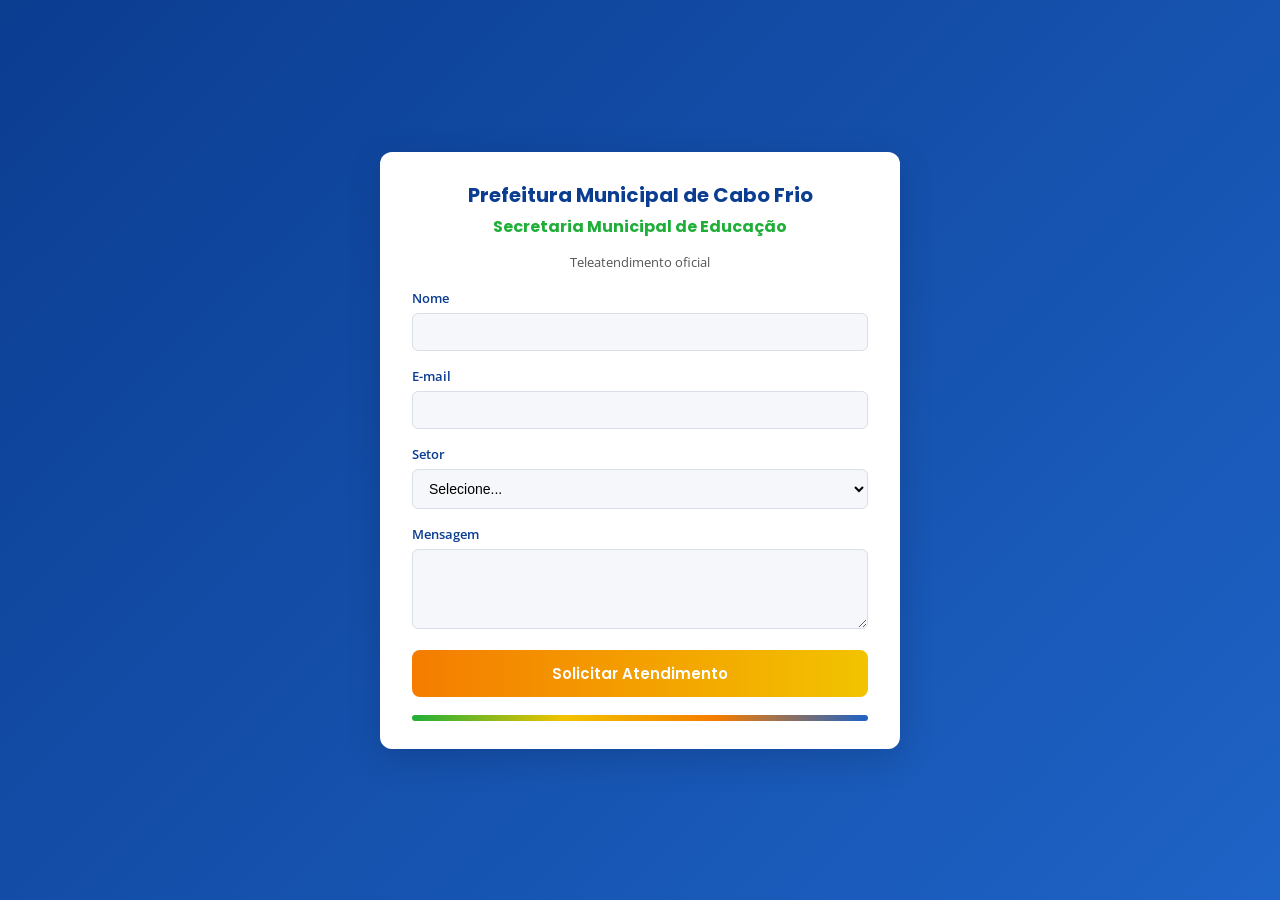
<file: Balcao.html>
<!DOCTYPE html>
<html lang="pt-BR">
<head>
<meta charset="UTF-8">
<meta name="viewport" content="width=device-width, initial-scale=1.0">

<link href="https://fonts.googleapis.com/css2?family=Poppins:wght@400;600&family=Open+Sans:wght@400;600&display=swap" rel="stylesheet">

<style>
/* (mantido seu design e aprimorado responsivo) */
:root{
    --azul-prefeitura:#0B3D91;
    --azul-claro:#1E63C6;
    --verde:#1FAF38;
    --amarelo:#F2C300;
    --laranja:#F57C00;
    --cinza-claro:#f5f7fa;
    --cinza-borda:#d9dee7;
}
*{box-sizing:border-box}
body{
    margin:0;
    background:linear-gradient(135deg,var(--azul-prefeitura),var(--azul-claro));
    font-family:'Open Sans',sans-serif;
    display:flex;
    align-items:center;
    justify-content:center;
    min-height:100vh;
    padding:16px;
}
.card{
    background:white;
    width:100%;
    max-width:520px;
    border-radius:12px;
    box-shadow:0 10px 35px rgba(0,0,0,0.15);
    padding:28px 32px;
}
.header{text-align:center;margin-bottom:18px}
.header h1{font-family:'Poppins';font-size:20px;color:var(--azul-prefeitura);margin:0}
.header h2{font-family:'Poppins';font-size:16px;color:var(--verde);margin:4px 0 14px}
.header p{font-size:13px;color:#555;margin:6px 0}

.form-group{margin-bottom:16px}
label{display:block;font-size:13px;font-weight:600;color:var(--azul-prefeitura);margin-bottom:6px}

input,select,textarea{
    width:100%;padding:10px 12px;border-radius:6px;
    border:1px solid var(--cinza-borda);
    background:var(--cinza-claro);font-size:14px;
}
input:focus,select:focus,textarea:focus{
    outline:none;border-color:var(--azul-claro);background:white;
    box-shadow:0 0 0 3px rgba(30,99,198,0.15);
}
textarea{resize:vertical;min-height:80px}

.btn{
    width:100%;padding:12px;border:none;border-radius:8px;
    font-size:15px;font-weight:600;font-family:'Poppins';
    color:white;cursor:pointer;
    background:linear-gradient(90deg,var(--laranja),var(--amarelo));
}
.btn:disabled{opacity:.7;cursor:not-allowed}

.loading{display:none;text-align:center;font-size:13px;color:#666;margin-top:10px}

.footer-bar{
    height:6px;width:100%;margin-top:18px;border-radius:6px;
    background:linear-gradient(90deg,var(--verde),var(--amarelo),var(--laranja),var(--azul-claro));
}
</style>
</head>

<body>
<div class="card">
<div class="header">
<h1>Prefeitura Municipal de Cabo Frio</h1>
<h2>Secretaria Municipal de Educação</h2>
<p>Teleatendimento oficial</p>
</div>

<form id="formAtendimento" method="POST" action="https://SEU_N8N/webhook/teleatendimento">
<div class="form-group">
<label>Nome</label>
<input type="text" name="nome" required>
</div>

<div class="form-group">
<label>E-mail</label>
<input type="email" name="email" required>
</div>

<div class="form-group">
<label>Setor</label>
<select name="setor" required>
<option value="">Selecione...</option>
<option>Recursos Humanos</option>
<option>Departamento Pessoal</option>
<option>Tecnologia da Informação</option>
<option>Financeiro</option>
<option>Direção Escolar</option>
</select>
</div>

<div class="form-group">
<label>Mensagem</label>
<textarea name="mensagem"></textarea>
</div>

<button class="btn" id="btnEnviar">Solicitar Atendimento</button>
<div class="loading" id="loading">⏳ Enviando solicitação...</div>
</form>

<div class="footer-bar"></div>
</div>

<script>
const form = document.getElementById('formAtendimento');
const btn = document.getElementById('btnEnviar');
const loading = document.getElementById('loading');

form.addEventListener('submit', function(){
    btn.disabled = true;
    loading.style.display='block';
});
</script>
</body>
</html>
</file>
